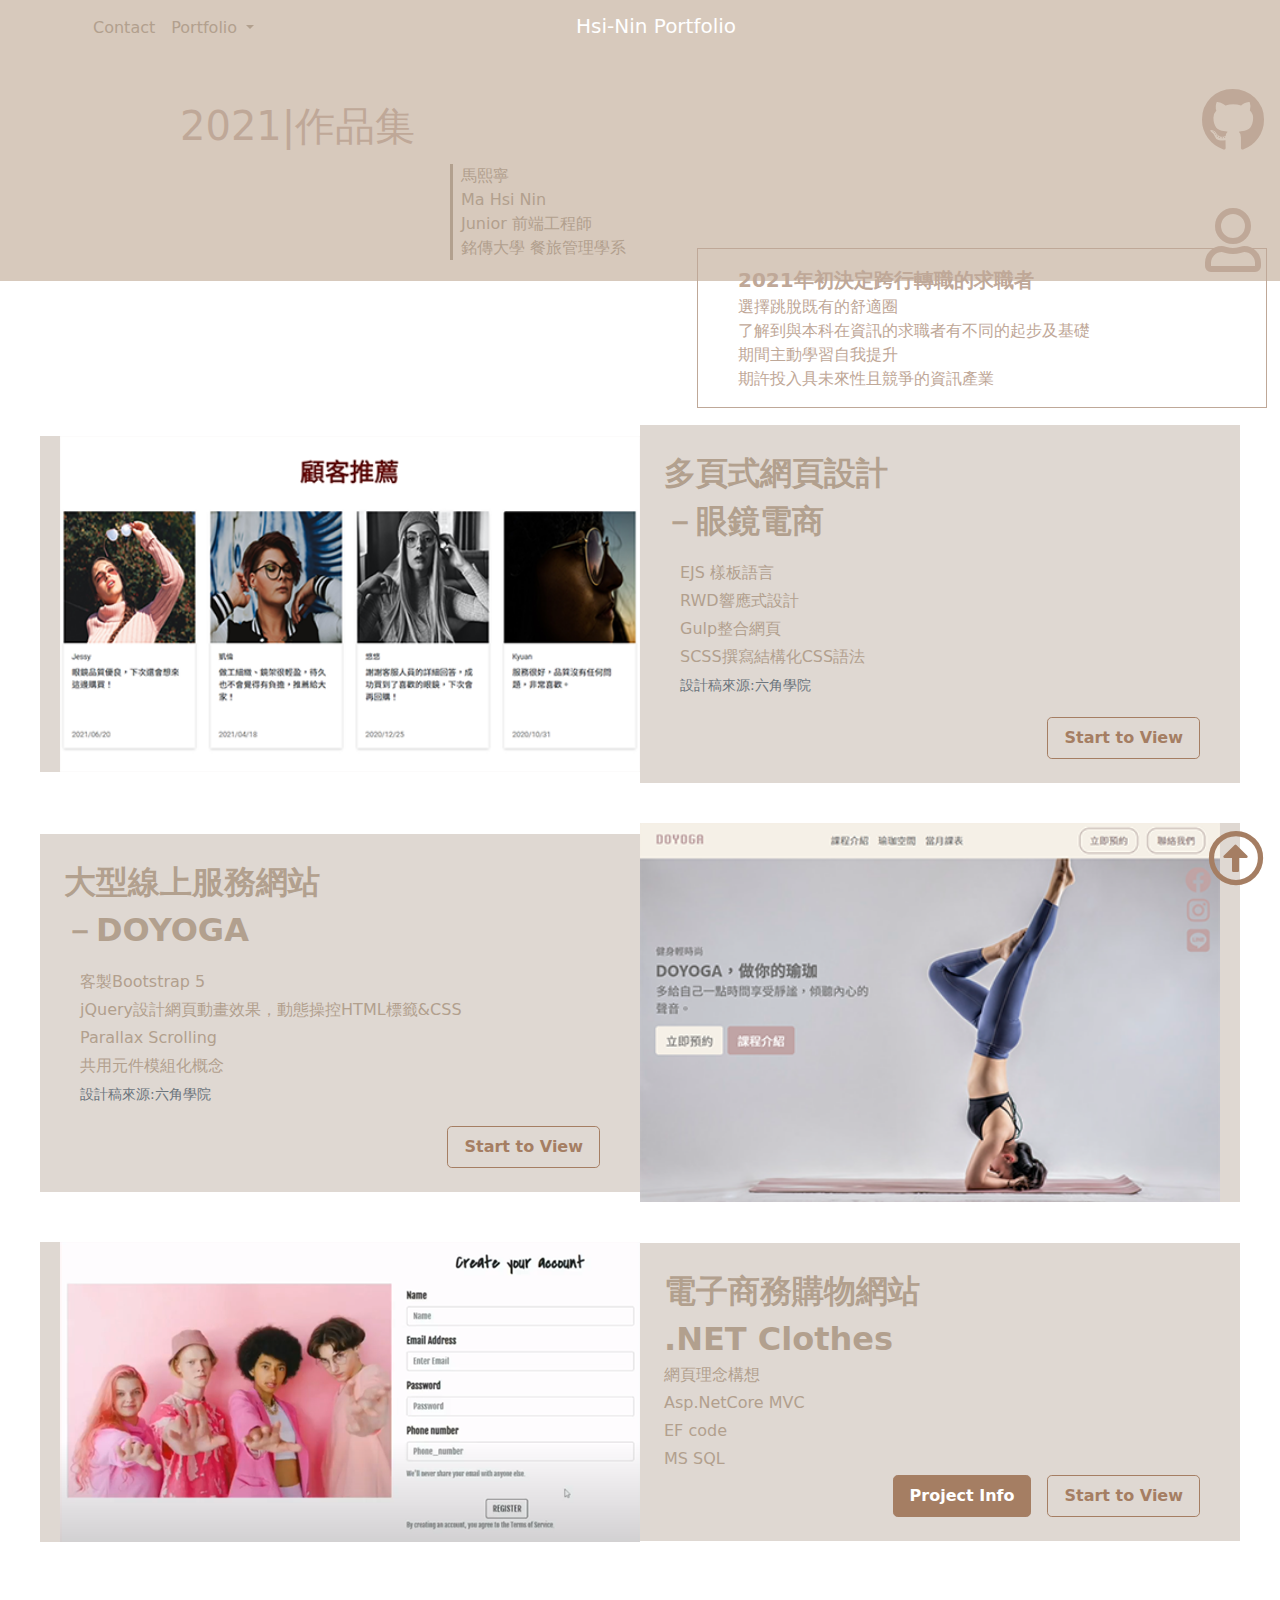
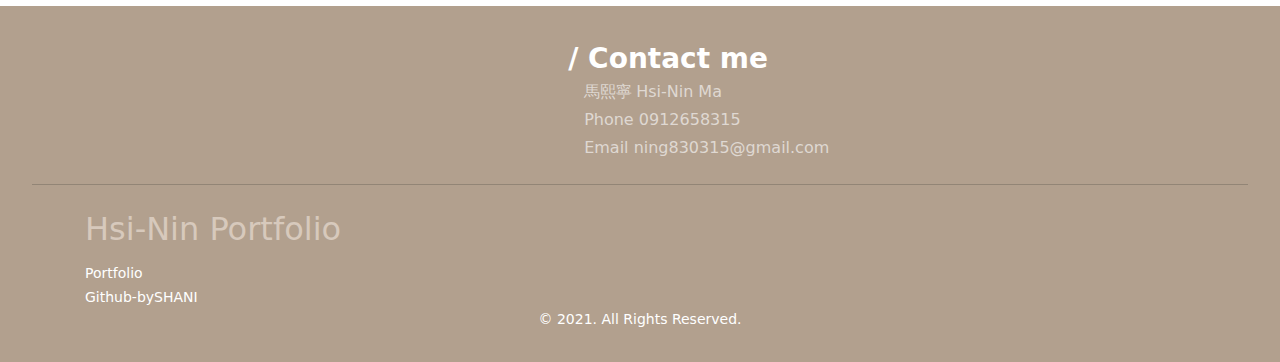
<file: index.html>
<!DOCTYPE html>
<html lang="en">

  <head>
    <meta charset="UTF-8">
    <meta name="viewport" content="width=device-width, initial-scale=1.0">
    <meta http-equiv="X-UA-Compatible" content="ie=edge">
    <title>網頁製作|作品集|Portfolio</title>
    <link rel="stylesheet" href="https://cdnjs.cloudflare.com/ajax/libs/font-awesome/5.13.0/css/all.min.css" />
    <link rel="stylesheet" href="./assets/style/bootstrap.css">
    <link rel="stylesheet" href="./assets/style/all.css">

    <link rel="preconnect" href="https://fonts.googleapis.com">
    <link rel="preconnect" href="https://fonts.gstatic.com" crossorigin>
    
    <link href="https://fonts.googleapis.com/css2?family=Noto+Sans+TC:wght@300;400;500;700&family=PT+Sans+Narrow:wght@400;700&display=swap" rel="stylesheet">
    <!-- icon -->
    <link rel="stylesheet" href="https://pro.fontawesome.com/releases/v5.10.0/css/all.css" integrity="sha384-AYmEC3Yw5cVb3ZcuHtOA93w35dYTsvhLPVnYs9eStHfGJvOvKxVfELGroGkvsg+p" crossorigin="anonymous"/>
    <link href="https://fonts.googleapis.com/icon?family=Material+Icons" rel="stylesheet">
    <!-- AOS -->
    <link href="https://unpkg.com/aos@2.3.1/dist/aos.css" rel="stylesheet">
    <!-- Animate -->
    <link
    rel="stylesheet"
    href="https://cdnjs.cloudflare.com/ajax/libs/animate.css/4.1.1/animate.min.css"
  />
  </head>

  <body>
    <nav class="navbar navbar-expand-md navbar-dark bg-secondary">
      <div class="container">  
        <button class="navbar-toggler" type="button" data-bs-toggle="collapse" data-bs-target="#navbarSupportedContent" aria-controls="navbarSupportedContent" aria-expanded="false" aria-label="Toggle navigation">
          <span class="navbar-toggler-icon"></span>
        </button>
        <div class="collapse navbar-collapse" id="navbarSupportedContent">
          <ul class="navbar-nav me-auto mb-2 mb-lg-0">
            <li class="nav-item">
              <a class="nav-link" href="#contactme">Contact</a>
            </li>
            <li class="nav-item dropdown">
              <a class="nav-link dropdown-toggle" href="#" id="navbarDropdown" role="button" data-bs-toggle="dropdown" aria-expanded="false">
                Portfolio
              </a>
              <ul class="dropdown-menu" aria-labelledby="navbarDropdown">
                <li><a class="dropdown-item" href="#glasses">Glasses Store</a></li>
                <li><a class="dropdown-item" href="#yoga">DOYOGA</a></li>
                <li><hr class="dropdown-divider"></li>
                <li><a class="dropdown-item" href="#clothes">.NET Clothes</a></li>
              </ul>
            </li>
          </ul>

        </div>
        <a class="navbar-brand position-absolute top-10 start-45" href="#">Hsi-Nin Portfolio</a>
      </div>
    </nav>
    
    <!-- 右側fixed sidebar -->
    <section class="position-absolute position-fixed top-15 end-0 zindex-sidebar">
      <ul class="d-flex flex-column text-secondary-dark align-items-center">
        <li>
          <a href="https://github.com/ShaniMaCC" class=" btn-hover-opacity pb-2 pe-4"><i class="fab fa-github display-3 pt-4"></i></a>
        </li>
         <li>
          <a href="https://pda.104.com.tw/profile/share/eRfOkJkhY6AKA6uEPtC5InlgpomgNfVX" class="btn-hover-opacity pb-2 pe-4"><i class="far fa-user display-3 pt-4"></i></i></a>
        </li>
        <!--<li>
          <a href="https://line.me/zh-hant/" class="btn-hover-opacity pb-2 pe-4"><i class="fab fa-line display-5"></i>
          </a>
        </li> -->
      </ul>
    </section>
     

    
<main>
   <section class="h-banner bg-secondary ">
    <div class="container position-relative mb-10">
      <div class="row mb-2">
        <div class="text-md-start offset-md-1 col-md-8 mt-10">
          <h1 class="text-bold text-primary">2021|作品集</h1>
        </div>
      </div>
      <div class="row">
        <ul class="text-secondary-dark offset-md-4 col-md-5 ps-md-2 border-start border-3 border-secondary-dark">
          <li>馬熙寧</li>
          <li>Ma Hsi Nin</li>
          <li>Junior 前端工程師</li>
          <li>銘傳大學 餐旅管理學系</li>
        </ul>
      </div>
      <div class="border border-primary position-md-absolute top-md-100 start-md-55 top-lg-90 text-primary px-10 w-md-50 py-4 mt-2 text-nowrap scrollbar-light ">
        <p><span class="fs-5 fw-bold ">2021年初決定跨行轉職的求職者</span><br>選擇跳脫既有的舒適圈<br>了解到與本科在資訊的求職者有不同的起步及基礎<br>期間主動學習自我提升<br>期許投入具未來性且競爭的資訊產業</p>
      </div>
    </div>
  </section>
  
  <section class="container-fluid py-6 mt-30 ">
    <ul>
        <li class="mb-10" id="glasses">
          <h2 class="d-md-none text-secondary-dark fw-bold text-center mb-2" >多頁式網頁設計<br>－眼鏡電商</h2>
          <div class="card">
            <div class="row g-0 align-items-center" >
              <div class="col-md-6 bg-projectlist bg-cotain text-center text-md-end" >
                <img src="./assets/images/cover2.png" alt="glasses store web" class=" rounded-0 ps-md-5 card-img-w">
              </div>
              <div class=" col-md-6 text-secondary-dark bg-light p-6" >
                <h2 class="d-none d-md-block fw-bold">多頁式網頁設計<br>－眼鏡電商</h2>
                <ul class="card-body">
                  <li class="card-text mb-1">EJS 樣板語言</li>
                  <li class="card-text mb-1">RWD響應式設計</li>
                  <li class="card-text mb-1">Gulp整合網頁</li>
                  <li class="card-text mb-1">SCSS撰寫結構化CSS語法</li>
                  <li class="card-text text-muted mb-1"><small>設計稿來源:六角學院</small></li>
                </ul>
                <div class="d-flex justify-content-md-end px-4">
                  <a href="https://shanimacc.github.io/glasses_Store_hexschool/" class="btn btn-outline-info btn-hover-white animate__delay-1s fw-bold"  >Start to View</a>
                </div>
                
              </div>
            </div>
          </div>
        </li>
        <li class="mb-10" id="yoga">
          <h2 class="d-md-none text-secondary-dark fw-bold text-center mb-2" >大型線上服務網站<br>DOYOGA</h2>
          <div class="card ">
            <div class="row g-0 align-items-center">
              <div class="col-md-6 bg-light order-md-1 text-center text-md-start" >
                <img src="./assets/images/cover3 copy.png" alt="doyoga web" class="rounded-0 pe-md-5 card-img-w">
              </div>
              <div class=" col-md-6 text-secondary-dark bg-light p-6 order-1 order-md-0">
                <h2 class="d-none d-md-block fw-bold">大型線上服務網站<br>－DOYOGA</h2>
                <ul class="card-body">
                  <li class="card-text mb-1">客製Bootstrap 5</li>
                  <li class="card-text mb-1">jQuery設計網頁動畫效果，動態操控HTML標籤&CSS</li>
                  <li class="card-text mb-1">Parallax Scrolling</li>
                  <li class="card-text mb-1">共用元件模組化概念</li>
                  <li class="card-text mb-1 text-muted "><small>設計稿來源:六角學院</small></li>
                </ul>
                <div class="d-flex justify-content-md-end px-4">
                  <a href="https://shanimacc.github.io/doyoga_/" class="btn btn-outline-info btn-hover-white animate__delay-1s fw-bold"  >Start to View</a>
                </div>
              </div>
            </div>
          </div>
        </li>
        <li class="mb-10" id="clothes">
          <h2 class="d-md-none text-secondary-dark fw-bold text-center mb-2" >電子商務購物網站<br>.NET Clothes</h2>
          <div class="card">
            <div class="row g-0 align-items-center" >
              <div class="col-md-6 bg-projectlist bg-cotain text-center text-md-end">
                <img src="./assets/images/cover4.png" alt=".netclother" class=" rounded-0 ps-md-5 card-img-w">
              </div>
              <div class=" col-md-6 text-secondary-dark bg-light p-6">
                <h2 class="d-none d-md-block fw-bold">電子商務購物網站<br>.NET Clothes</h2>
                <ul>
                  <li class="card-text mb-1">網頁理念構想</li>
                  <li class="card-text mb-1">Asp.NetCore MVC</li>
                  <li class="card-text mb-1">EF code</li>
                  <li class="card-text mb-1">MS SQL</li>
                </ul>
                <div class="d-flex justify-content-md-end px-md-4">
                  <a href="" class="text-white btn btn-info btn-hover-opacity me-4 fw-bold" data-bs-toggle="modal" data-bs-target="#project-info" role="button" >Project Info</a>
                  <a href="https://www.youtube.com/watch?v=GNVwVWMrR18" class="btn btn-outline-info btn-hover-white fw-bold">Start to View</a>
                </div>
                
              </div>
            </div>
          </div>
        </li>
    </ul>
  </section> 


  <!-- modal for course-basic -->
  <div class="modal fade" id="project-info" tabindex="-1" aria-labelledby="course-basic" aria-hidden="true">
    <div class="modal-dialog modal-dialog-centered">
        <div class="modal-content bg-primary px-4 py-8 mx-auto px-md-6 px-lg-14 border-0">
            <div class="modal-body">
                <div class="row justify-content-center">
                    <div class="ratio ratio-1x1 w-50 mb-4">
                        <img src="./assets/images/cover.png" alt="NETCLOTHES MODAL" class="card-img rounded-3">
                    </div>
                    <div class="text-white">
                        <h2 class="fw-bold ">.NET Clothes</h2>
                        <p class="mb-4 mb-md-3 mb-lg-4">勞動部產業新尖兵計畫<span class="fs-6 rounded-pill bg-secondary-dark px-4 py-1 ms-4 align-top">3 monthes</span><br><br>-銘傳大學全端工程師就業訓練班</p>
                        <p class="mb-4">
                          初次使用微軟Asp.NetCore MVC框架<br>和C#程式語言及VisualStudio2019的開發環境，<br>運用EFcode連結MSSQL資料庫
                          <br>課程從零基礎到結訓完成前後端整合的小型電商網路購物平台
                        </p>
                        <div class="d-flex justify-content-end px-4">
                          <a href="https://www.youtube.com/watch?v=HHI8Yj93ZFw" class="btn btn-secondary text-secondary-dark btn-hover-opactity btn-hover-white fw-bold"  >DEMO
                          </a>
                        </div>     
                    </div>
                </div> 
            </div>
        </div>
        
        
        
        
    </div>
  </div>
</main>

<!-- <main>
  <div class="container-fluid">
    <div class="row">
      <div class="col-md-6 h-banner bg-secondary position-relative">
        <div class="container  mb-10">
          <div class="row mb-2">
            <div class="text-md-start offset-md-1 col-md-8 mt-10">
              <h1 class="text-bold text-primary">2021|作品集</h1>
            </div>
          </div>
          <div class="row mb-20">
            <ul class="text-secondary-dark offset-md-4 col-md-5 ps-md-2 border-start border-3 border-secondary-dark">
              <li>馬熙寧</li>
              <li>Ma Hsi Nin</li>
              <li>Junior 前端工程師</li>
              <li>銘傳大學 餐旅管理學系</li>
            </ul>
          </div>
          <div class="border border-primary position-md-absolute top-md-90 w-md-75 text-primary px-10  py-4 mt-2 text-nowrap scrollbar-light ">
            <p><span class="fs-5 fw-bold">2021年初決定跨行轉職的求職者</span><br>選擇跳脫既有的舒適圈<br>了解到與本科在資訊的求職者有不同的起步及基礎<br>期間主動學習自我提升<br>期許投入具未來性且競爭的資訊產業</p>
          </div>
        </div>
      </div>
      <ul class="col-md-6 p-0">
        <li class="mb-10">
          <h2 class="d-md-none text-secondary-dark fw-bold text-center mb-2">多頁式網頁設計<br>－眼鏡電商</h2>
          <div class="card ">
            <div class="row g-0 align-items-center" >
              <div class="col-md-6 bg-projectlist bg-cotain">
                <img src="https://fakeimg.pl/200x200/" alt="..." class="w-100 rounded-0 ps-md-5">
              </div>
              <div class=" col-md-6 text-secondary-dark bg-light p-8" >
                <h2 class="d-none d-md-block fw-bold">多頁式網頁設計<br>－眼鏡電商</h2>
                <ul class="card-body">
                  <li class="card-text">EJS 樣板語言</li>
                  <li class="card-text">RWD響應式設計</li>
                  <li class="card-text">Gulp整合網頁</li>
                  <li class="card-text">SCSS撰寫結構化CSS語法</li>
                  <li class="card-text"><small>設計稿來源:六角學院</small></li>
                </ul>
                <div class="d-flex justify-content-md-end px-4">
                  <a href="" class="btn btn-outline-info btn-hover-white animate__delay-1s"  data-aos="">Start to View</a>
                </div>
                
              </div>
            </div>
          </div>
        </li>
        <li class="mb-10">
          <h2 class="d-md-none text-secondary-dark fw-bold text-center mb-2">大型線上服務網站<br>DOYOGA</h2>
          <div class="card ">
            <div class="row g-0 align-items-center">
              <div class="col-md-6 bg-light order-md-1" >
                <img src="https://fakeimg.pl/200x200/" alt="..." class="w-100 rounded-0 pe-md-5">
              </div>
              <div class=" col-md-6 text-secondary-dark bg-light p-8 order-1 order-md-0" >
                <h2 class="d-none d-md-block fw-bold">大型線上服務網站<br>－DOYOGA</h2>
                <ul class="card-body">
                  <li class="card-text">客製Bootstrap 5</li>
                  <li class="card-text">jQuery設計網頁動畫效果，動態操控HTML標籤&CSS</li>
                  <li class="card-text">Parallax Scrolling</li>
                  <li class="card-text">共用元件模組化概念</li>
                  <li class="card-text"><small>設計稿來源:六角學院</small></li>
                </ul>
                <div class="d-flex justify-content-md-end px-4">
                  <a href="" class="btn btn-outline-info btn-hover-white animate__delay-1s"  >Start to View</a>
                </div>
                
              </div>
            </div>
          </div>
        </li>
        <li class="mb-10">
          <h2 class="d-md-none text-secondary-dark fw-bold text-center mb-2" >電子商務購物網站<br>.NET Clothes</h2>
          <div class="card">
            <div class="row g-0 align-items-center" >
              <div class="col-md-6 bg-projectlist bg-cotain">
                <img src="https://fakeimg.pl/200x200/" alt="..." class="w-100 rounded-0 ps-md-5">
              </div>
              <div class=" col-md-6 text-secondary-dark bg-light p-8" >
                <h2 class="d-none d-md-block fw-bold">電子商務購物網站<br>.NET Clothes</h2>
                <ul class="card-body">
                  <li class="card-text">網頁理念構想</li>
                  <li class="card-text">Asp.NetCore MVC</li>
                  <li class="card-text">EF code</li>
                  <li class="card-text">MS SQL</li>
                  
                </ul>
                <div class="d-flex justify-content-md-end px-4">
                  <a href="" class="text-white btn btn-info btn-hover-opacity me-4 " data-bs-toggle="modal" data-bs-target="#project-info" role="button" >Project Info</a>
                  <a href="https://www.youtube.com/watch?v=GNVwVWMrR18" class="btn btn-outline-info btn-hover-white">Start to View</a>
                </div>
                
              </div>
            </div>
          </div>
        </li>
      </ul>
    </div>
    <div class="row">
      <div class="col-md-6">
        <p>Lorem ipsum dolor sit amet consectetur adipisicing elit. Reprehenderit, ullam aspernatur impedit enim similique architecto dolorem! Temporibus beatae aliquid laudantium odio distinctio at tempore sed dignissimos rem omnis magni, explicabo ratione atque, doloremque ipsum! Aperiam reprehenderit ex est, nobis nulla similique unde alias eum earum dolore dicta enim ipsa fugit.</p>
      </div>
    </div>
  </div>
  
</main> -->


    <!-- 右下fixed jquery : $().animate() is not a function -->
    <section class="position-absolute position-fixed bottom-0 end-0 zindex-sidebar">
      <a href="" class="btn-hover-opacity pe-4 jq-btn-backtotop text-info"><i class="far fa-arrow-alt-circle-up display-4"></i></a>
    </section>

    <footer class="footer bg-secondary-dark p-8" id="contactme">
      <div class="container d-lg-flex justify-content-center">
        <div class="row">
          <h3 class="offset-md-4 col-md-4 text-white fw-bold w-100 w-md-50 w-lg-60 mb-2 mb-lg-0" >/ Contact me</h3>
          <ul class="offset-md-4 col-md-8" >
            <li class="fs-6 text-light mb-1 btn-hover-opacity ps-md-4">
              馬熙寧<span class="ms-1">Hsi-Nin Ma</span>
            </li>
            <li class="fs-6 text-light mb-1 ps-md-4">
              Phone
              <a href="tel:+886912658315" class="text-light d-inline-block btn-hover-opacity">0912658315
              </a>
            </li>
            <li class="fs-6 text-light mb-1 ps-md-4">
              Email
              <a href="mailto:ning830315@gmail.com" class="text-light d-inline-block btn-hover-opacity">ning830315@gmail.com
              </a>
            </li>
          </ul>
        </div>
        
        
      </div>
      <hr class="my-5">
      <div class="container">
        <div class="footer-link d-flex justify-content-between mb-2">
          <p class="h2 fz-24"><a href="./index.html" class="bg bg-footer-link-logo bg-contain text-replace text-secondary">Hsi-Nin Portfolio</a>
          </p>
        </div>
        <ul class="footer-menu">
          <li><a href="#"  class="fs-7 text-white d-inline-block btn-hover-opacity ">Portfolio</a></li>
          <li><a href="https://github.com/ShaniMaCC"  class="fs-7 text-white d-inline-block btn-hover-opacity">Github-bySHANI</a></li>
        </ul>
        <p class="fs-7 text-md-center text-white">© 2021. All Rights Reserved.</p>
      </div>
    </footer>
    
    <script src="https://unpkg.com/aos@2.3.1/dist/aos.js"></script>
    
    <script src="./assets/js/vendors.js"></script>
    
    <script src="./assets/js/all.js"></script>
  </body>

</html>
</file>
